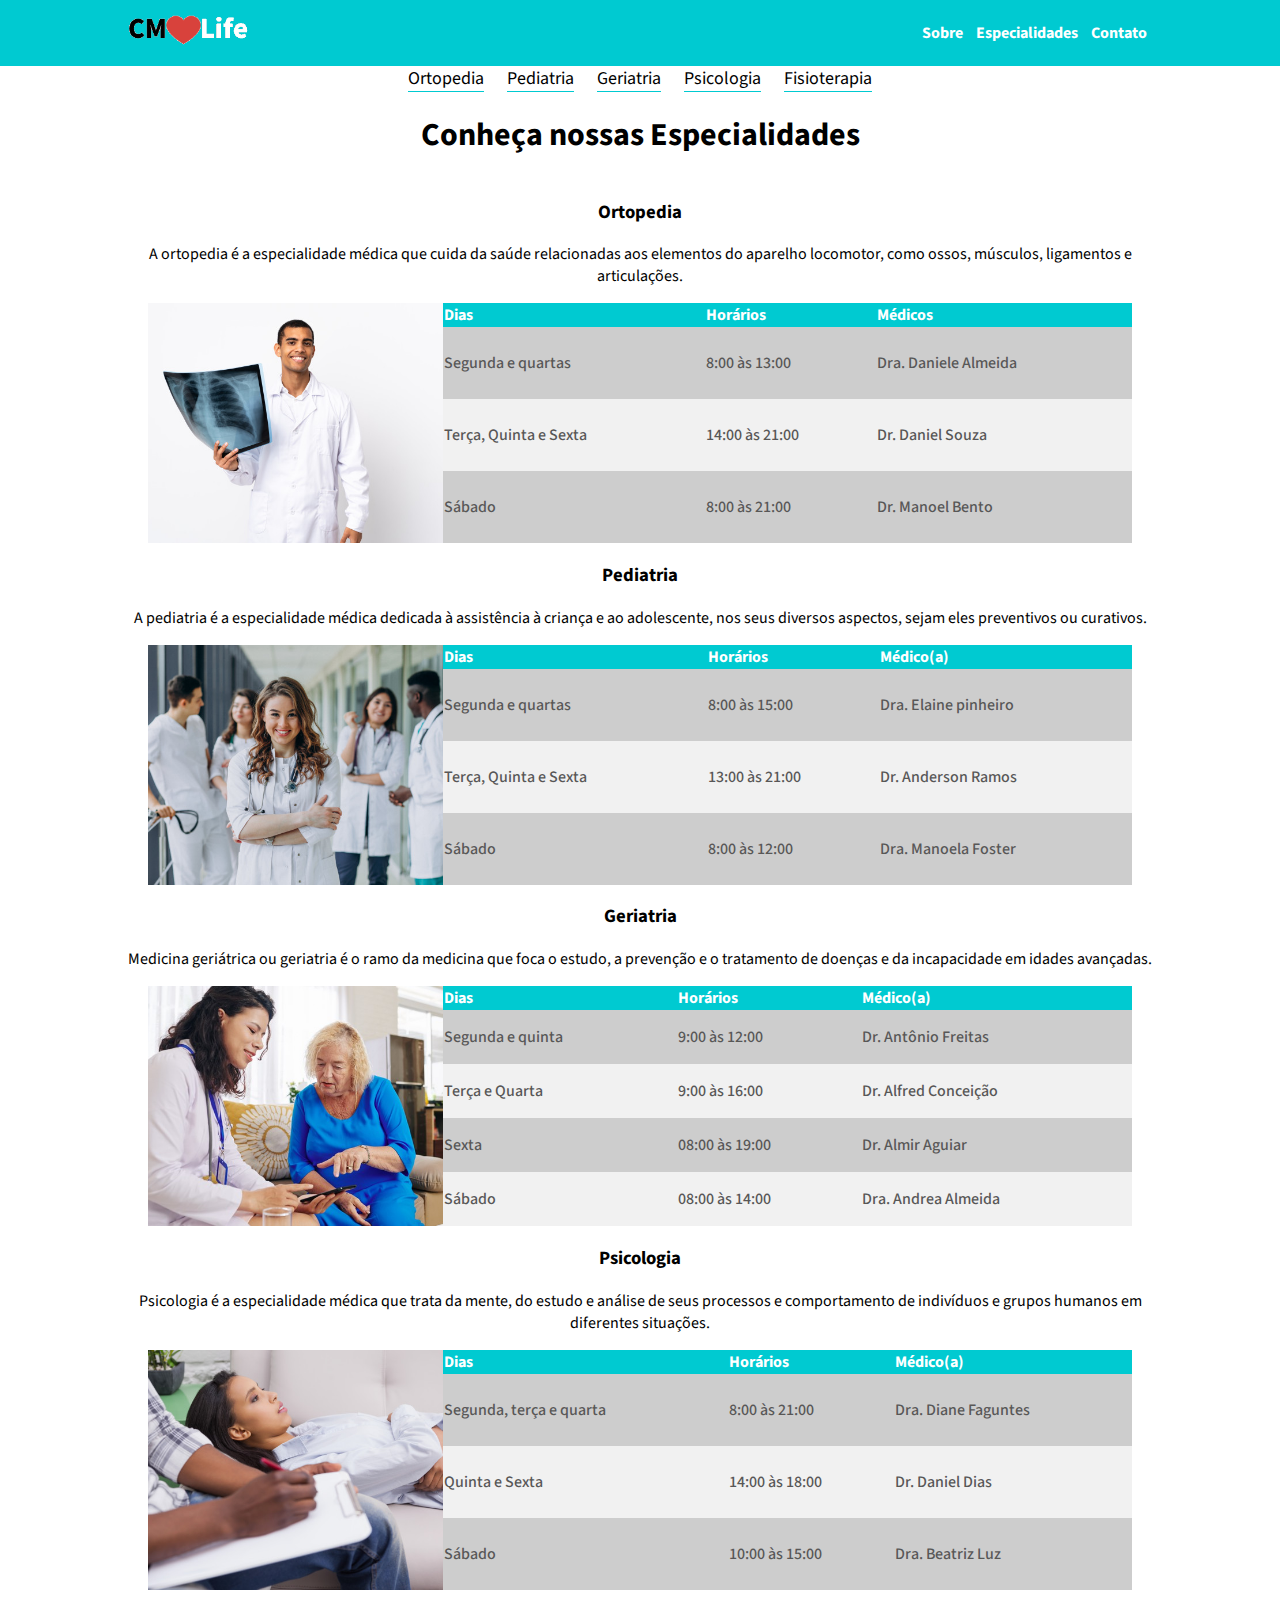
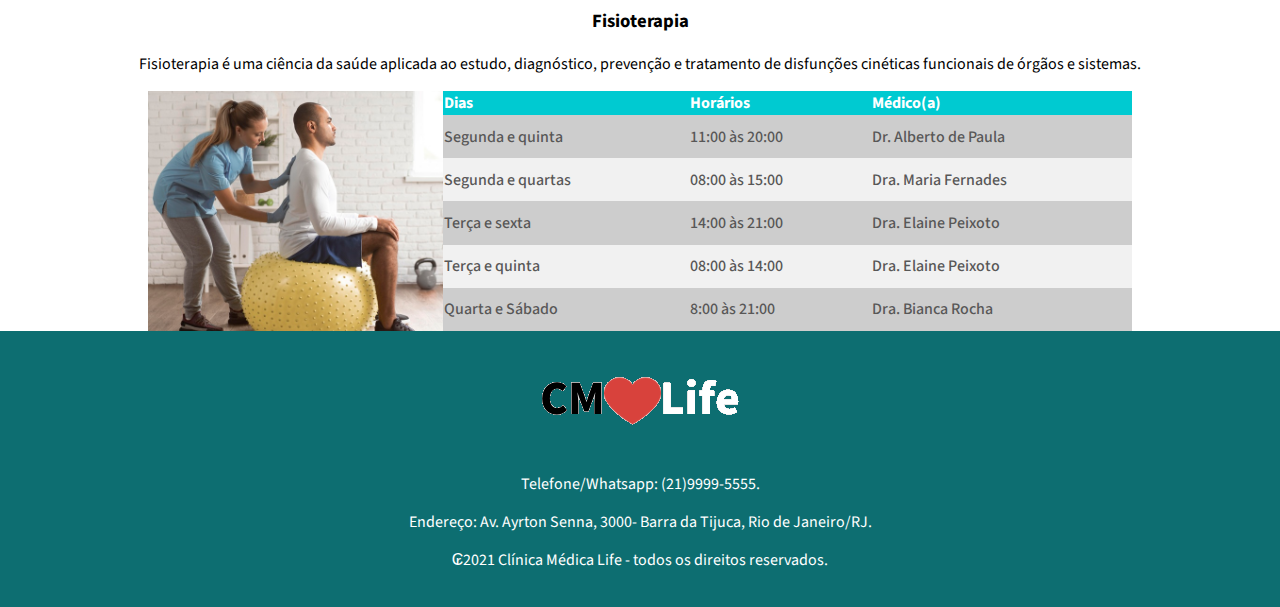
<file: especialidades.html>
<!DOCTYPE html>
<html lang="pt-br">
<head>
    <meta charset="UTF-8">
    <meta http-equiv="X-UA-Compatible" content="IE=edge">
    <meta name="viewport" content="width=device-width, initial-scale=1.0">
    <title>CM Life - Especialidades</title>
   <link rel="stylesheet" href="style.css">
    <link rel="stylesheet" href="estilo-especialidades.css">
    <link rel="stylesheet" href="https://fonts.googleapis.com/css2?family=Source+Sans+Pro:ital,wght@0,200;0,300;0,400;0,600;0,700;0,900;1,200;1,300;1,400;1,600;1,700;1,900&display=swap
    ">
</head>
<body>
    <header>
        <div class="topo">
            <div class="logo_topo">
                <a href="index.html">
                    <img class="img_logo_topo"src="assets/assets/logo.png" alt="CMLife">
                </a>
            </div>
    
            
            <nav class="links_topo">
                <a href="#sobre">Sobre</a>
                <a href="#especialidades">Especialidades</a>
                <a href="#contato">Contato</a>
            </nav>
        </div>

    </header>
    <main>
        <section class="menu container">

            <nav class="menu_links">
                <a href="#ortopedia">Ortopedia</a>
                <a href="#pediatria">Pediatria</a>
                <a href="#geriatria">Geriatria</a>
                <a href="#psicologia">Psicologia</a>
                <a href="#fisioterapia">Fisioterapia</a>
            </nav>
            <h1 class="titulo_menu">Conheça nossas Especialidades</h1>
        </section>

        <section class="ortopedia info_espec container" id="ortopedia">
            <div class="descr_espec">
                <h3>Ortopedia</h3>
                <p>A ortopedia é a especialidade médica que cuida da saúde relacionadas aos elementos do aparelho locomotor, como ossos, músculos, ligamentos e articulações.</p>
            </div>
            <div class="tabela_horarios">
              
                    <img src="assets/assets/ortopedia.png" alt="">
              

                <table class="horario_especialista">
                    <thead>
                        <tr>
                            <th>Dias</th>
                            <th>Horários</th>
                            <th>Médicos</th>
                        </tr>
                    </thead>
                    <tbody>
                        <tr>
                            <td>Segunda e quartas</td>
                            <td>8:00 às 13:00</td>
                            <td>Dra. Daniele Almeida</td>
                        </tr>
                        <tr>
                            <td>Terça, Quinta e Sexta</td>
                            <td>14:00 às 21:00</td>
                            <td>Dr. Daniel Souza</td>
                            
                        </tr>
                        <tr>
                            <td>Sábado</td>
                            <td>8:00 às 21:00</td>
                            <td>Dr. Manoel Bento</td>
                        </tr>
                    </tbody>
                </table>

            </div>
       </section>

       <section class="pediatria info_espec container" id="pediatria">
           <div class="descr_espec">
               <h3>Pediatria</h3>
               <p>A pediatria é a especialidade médica dedicada à assistência à criança e ao adolescente, nos seus diversos aspectos, sejam eles preventivos ou curativos.</p>

           </div>
           <div class="tabela_horarios">
               
                   <img src="assets/assets/pediatra2.png" alt="">
               
               <table class="horario_especialista">
                   <thead>
                        <tr>
                            <th>Dias</th>
                            <th>Horários</th>
                            <th>Médico(a)</th>
                        </tr>
                   </thead>
                   <tbody>
                       <tr>
                           <td>Segunda e quartas</td>
                           <td>8:00 às 15:00</td>
                           <td>Dra. Elaine pinheiro</td>
                       </tr>
                       <tr>
                            <td>Terça, Quinta e Sexta</td>
                            <td>13:00 às 21:00</td>
                            <td>Dr. Anderson Ramos</td>
                        </tr>
                        <tr>
                            <td>Sábado</td>
                            <td>8:00 às 12:00</td>
                            <td>Dra. Manoela Foster</td>
                        </tr>


                   </tbody>
               </table>
           </div>

       </section>
       <section class="geriatria info_espec container" id="geriatria">
        <div class="descr_espec">
            <h3>Geriatria</h3>
            <p>Medicina geriátrica ou geriatria é o ramo da medicina que foca o estudo, a prevenção e o tratamento de doenças e da incapacidade em idades avançadas.</p>
        </div>
        <div class="tabela_horarios">
           
                <img src="assets/assets/geriatra.png" alt="geriatra">
           
            <table class="horario_especialista">
                <thead>
                    <tr>
                        <th>Dias</th>
                        <th>Horários</th>
                        <th>Médico(a)</th>
                    </tr>
                </thead>
                <tbody>
                    <tr>
                        <td>Segunda e quinta</td>
                        <td>9:00 às 12:00</td>
                        <td>Dr. Antônio Freitas</td>
                    </tr>
                    <tr>
                        <td>Terça e Quarta</td>
                        <td>9:00 às 16:00</td>
                        <td>Dr. Alfred Conceição</td>
                    </tr>
                    <tr>
                        <td>Sexta</td>
                        <td>08:00 às 19:00</td>
                        <td>Dr. Almir Aguiar</td>
                    </tr>
                    <tr>
                        <td>Sábado</td>
                        <td>08:00 às 14:00</td>
                        <td>Dra. Andrea Almeida</td>
                    </tr>
                </tbody>
            </table>
        </div>

    </section>
    <section class="psicologia info_espec container" id="psicologia">
        <div class="descr_espec">
            <h3>Psicologia</h3>
            <p>Psicologia é a especialidade médica que trata da mente, do estudo e análise de seus processos e comportamento de indivíduos e grupos humanos em diferentes situações.</p>
        </div>
        <div class="tabela_horarios">
            
                <img src="assets/assets/psicologo.png" alt="psicologo">
            
            <table class="horario_especialista">
                <thead>
                    <tr>
                        <th>Dias</th>
                        <th>Horários</th>
                        <th>Médico(a)</th>
                    </tr>
                </thead>
                <tbody>
                    <tr>
                        <td>Segunda, terça e quarta</td>
                        <td>8:00 às 21:00</td>
                        <td>Dra. Diane Faguntes</td>
                    </tr>
                    <tr>
                        <td>Quinta e Sexta</td>
                        <td>14:00 às 18:00</td>
                        <td>Dr. Daniel Dias</td>
                    </tr>
                    <tr>
                        <td>Sábado</td>
                        <td>10:00 às 15:00</td>
                        <td>Dra. Beatriz Luz</td>
                    </tr>
                </tbody>
            </table>
        </div>

    </section>
    <section class="fisioterapia info_espec container" id="fisioterapia">
        <div class="descr_espec">
            <h3>Fisioterapia</h3>
            <p>Fisioterapia é uma ciência da saúde aplicada ao estudo, diagnóstico, prevenção e tratamento de disfunções cinéticas funcionais de órgãos e sistemas.</p>
        </div>
        <div class="tabela_horarios">
            
                <img src="assets/assets/fisioterapia.png" alt="Fisioterapia">
          
            <table class="horario_especialista">
                <thead>
                    <tr>
                        <th>Dias</th>
                        <th>Horários</th>
                        <th>Médico(a)</th>
                    </tr>
                </thead>
                <tbody>
                    <tr>
                        <td>Segunda e quinta</td>
                        <td>11:00 às 20:00</td>
                        <td>Dr. Alberto de Paula</td>
                    </tr>
                    <tr>
                        <td>Segunda e quartas</td>
                        <td>08:00 às 15:00</td>
                        <td>Dra. Maria Fernades</td>
                    </tr>
                    <tr>
                        <td>Terça e sexta</td>
                        <td>14:00 às 21:00</td>
                        <td>Dra. Elaine Peixoto</td>
                    </tr>
                    <tr>
                        <td>Terça e quinta</td>
                        <td>08:00 às 14:00</td>
                        <td>Dra. Elaine Peixoto</td>
                    </tr>
                    <tr>
                        <td>Quarta e Sábado</td>
                        <td>8:00 às 21:00</td>
                        <td>Dra. Bianca Rocha</td>
                    </tr>
                </tbody>
            </table>
        </div>
    </section>
    </main>
    <footer>
        <section class="container">
            
                <img src="assets/assets/logo.png" alt="CMLife">
            
           
                <p>Telefone/Whatsapp: (21)9999-5555.</p>
                <p>Endereço: Av. Ayrton Senna, 3000- Barra da Tijuca, Rio de Janeiro/RJ.</p>
                <p>₢2021 Clínica Médica Life - todos os direitos reservados.</p>
           

        </section>
        

       
    </footer>
</body>
</html>
</file>
<file: style.css>
*{box-sizing: border-box;}

body{
    font-family: 'Source Sans Pro', sans-serif;
    background-color: #fff;
    margin: 0;
    padding: 0;
}
 
header{
    background-color:#00cad1;
    display: flex;
    justify-content:center;
    align-items: center;
}

#sobre,
#especialidades,
#contato {
  padding: 40px 20px 0;
}

.container{
    max-width: 1024px;
    margin: 0 auto;
}

.container_conteudo{
    max-width: 600px;
    margin: 0 auto;
    text-align: center;
}

.topo{
    display: flex;
    justify-content: space-between;
    align-items: center;
    max-width: 1024px;
    width: calc(100% - 10%);
    margin: 0 auto;
}

.topo_logo{
    font-weight: 600;
    font-size: 28px;
    color: white;
    display: flex;
    justify-content: center;
    align-items: center;
}

.img_logo_topo{
    height: 60px;
}
.links_topo{
    font-weight: bolder;
   
}

.links_topo a{
    text-decoration: none;
    color: white;
    padding: 5px;
}

.links_topo a:hover{
    color: grey;
}

.visao_geral{
    position: relative;
    background-image: url("assets/assets/recepcao.png");
    background-repeat: no-repeat;
    background-size: cover;
    width: 100%;
    height: 500px;
}

.titulo_visao_geral{
    height: 100%;
    color: white;
    padding: 10px;
    display: flex;
    align-items: center;


}

.titulo_visao_geral h1{
    text-transform: uppercase;
    font-size: 38px;
    font-weight: 500;
}

.container_estrutura{
    display: flex;
    justify-content: center;
    align-items: center;
}

.container_estrutura img{
    height: 250px;
}

.container_estrutura h3{
    font-weight: 500;
    text-transform: uppercase;

}

.container_especialidades{
    display: flex;
    flex-wrap: wrap;
}

.especialidade{
    margin: 20px;
    width: calc(100% / 3 - 40px);
    border-radius: 3px;
    box-shadow: 0px 1px 10px rgb(0 0 0 / 50%);

}

.especialidade img{
    width: 100%;
}

.especialidade  figcaption{
    text-align: center;
    padding: 10px;
    text-transform: uppercase;
}

.button{
    margin-top: 20px;
    text-align: center;
}

.link_button{
    background-color:  #00cad1;
    color: white;
    font-weight: 600;
    text-transform: uppercase;
    padding: 10px 20px;
    text-decoration: none;
}

footer{
    background-color: #0d6e71;
    color: white;
    padding: 20px;
}

footer .container{
    text-align: center;
}

@media (max-width: 1024px){

    .visao_geral{
        height: 400px;
    }

}


@media (max-width: 768px){
    .visao_geral{
        height: 300px;
    }

    .container_estrutura img{
        display: none;
    }    

    .especialidade{
        margin: 20px;
        width: calc(50% - 40px)
    
    }
    
}
@media (max-width: 425px){
    .topo{
       
        flex-direction: column;
        
    }
    .links_topo{
        font-weight: bolder;
        border-top: rgb(73, 67, 67) solid 1px;
        padding-top: 11px;
    }

    .visao_geral{       
        height: 200px;
    }

    .titulo_visao_geral h1{
        font-size: 28px;}

    .container_estrutura img{
        display: none;
    }    

    .especialidade{
        margin: 20px;
        width: 100%;
    
    }
}
</file>
<file: estilo-especialidades.css>
.menu{
    display: flex;
    flex-direction: column;
    align-items: center;
    justify-content: center;
}

.menu_links a{
    margin: 0 10px 10px;
    text-decoration: none;
    border-bottom: solid 1px #00cad1;
    color: #000;
    font-size: 18px;
}

.menu_links a:hover{
    color: #0d6e71;
}

.info_espec{
    display: flex;
    flex-direction: column;
  
}

.descr_espec{
    text-align: center;
}

.tabela_horarios{
    display: flex;
    height: 240px;
    padding: 0 20px;
    
}

.tabela_horarios img{
    width: 30%;
    height: 100%;
    object-fit: cover;
}

.horario_especialista{
    border-spacing: 0px;
    text-align: left;
    width: 70%;
    height: 100%;    
}

.horario_especialista thead tr{
    background-color: #00cad1;
    color: white;
}

.horario_especialista tr{
    background-color: #f1f1f1;
    color: #585757;
    font-weight: 500;
}

.horario_especialista tbody tr:nth-of-type(2n+1){
    background-color: #cdcdcd;
    border: 1px solid #f1f1f1
}

@media (max-width: 1024px){

}

@media (max-width: 768px){

    .tabela_horarios img{
        display:none;
    }

    .horario_especialista{
        width: 100%;
    }
}

@media (max-width: 425px){

    .tabela_horarios img{
        display:none;
    }

    .horario_especialista{
        width: 100%;
    }
}
</file>
